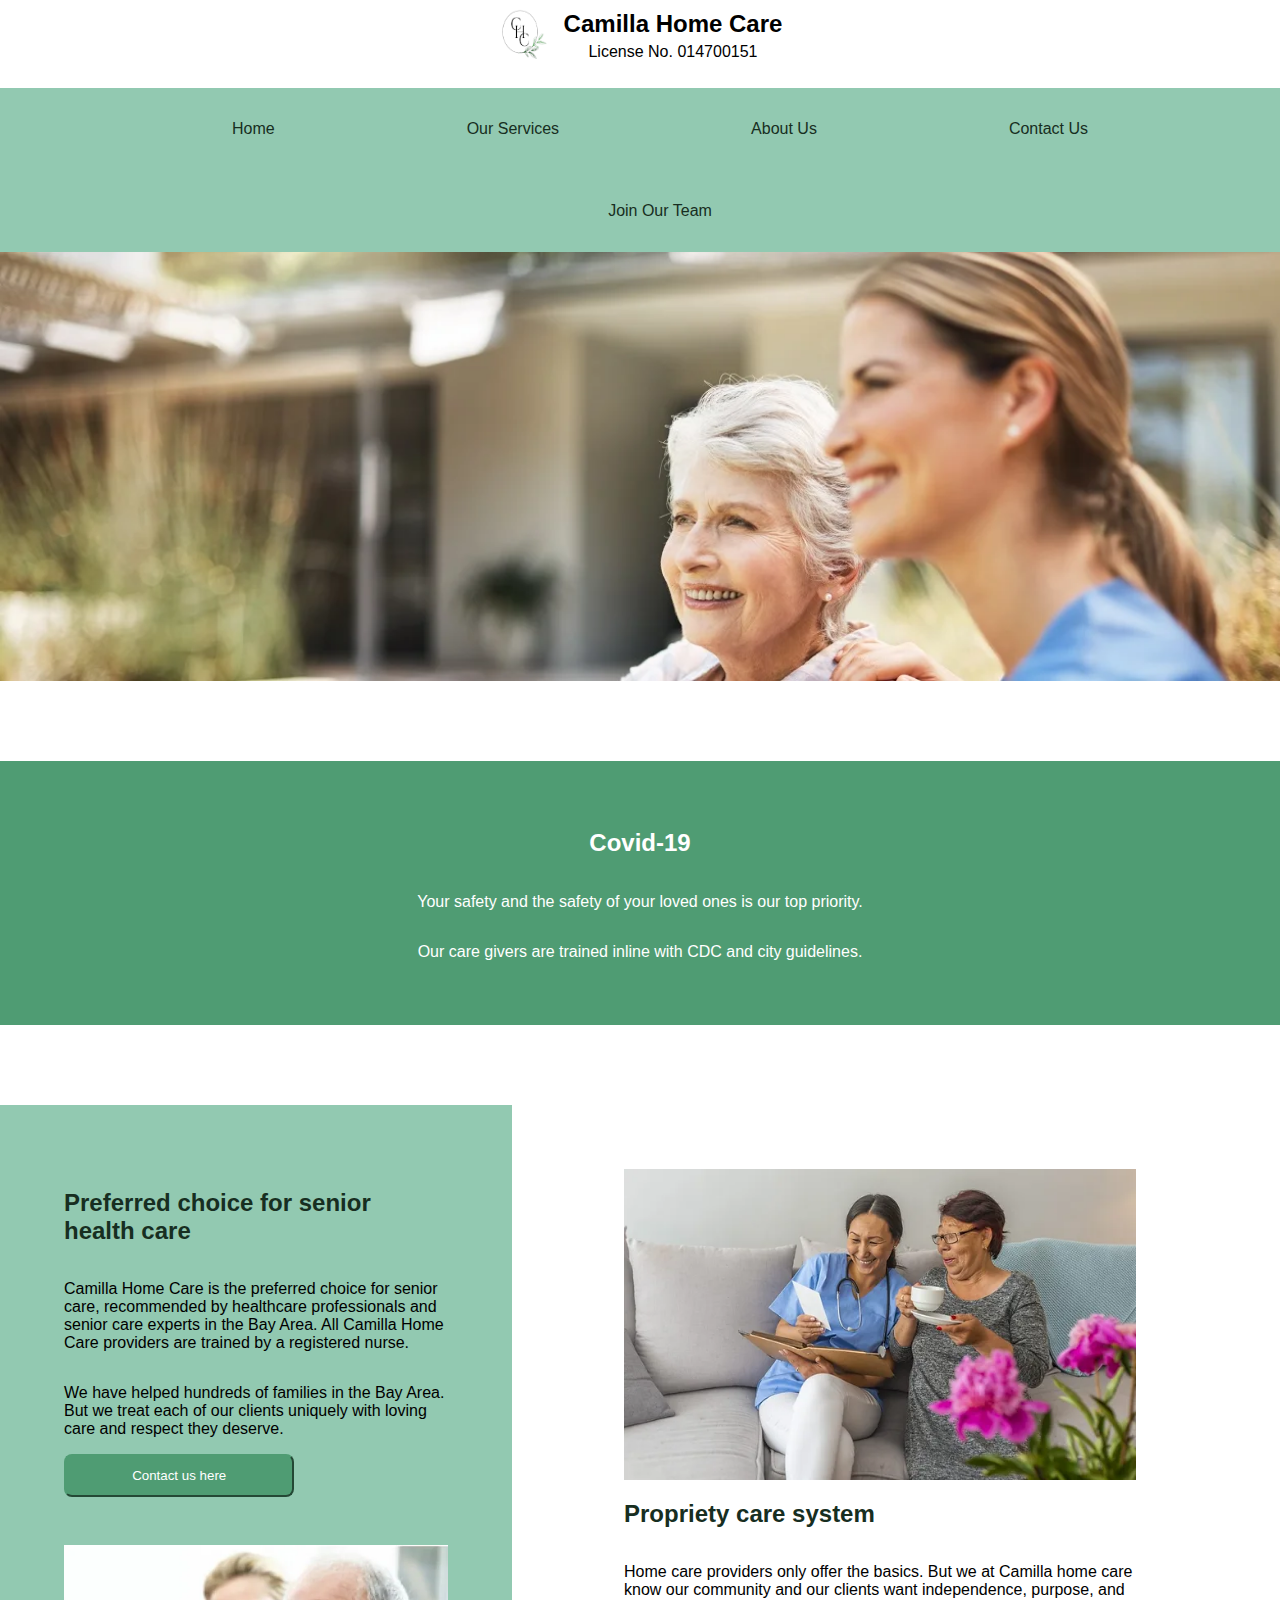
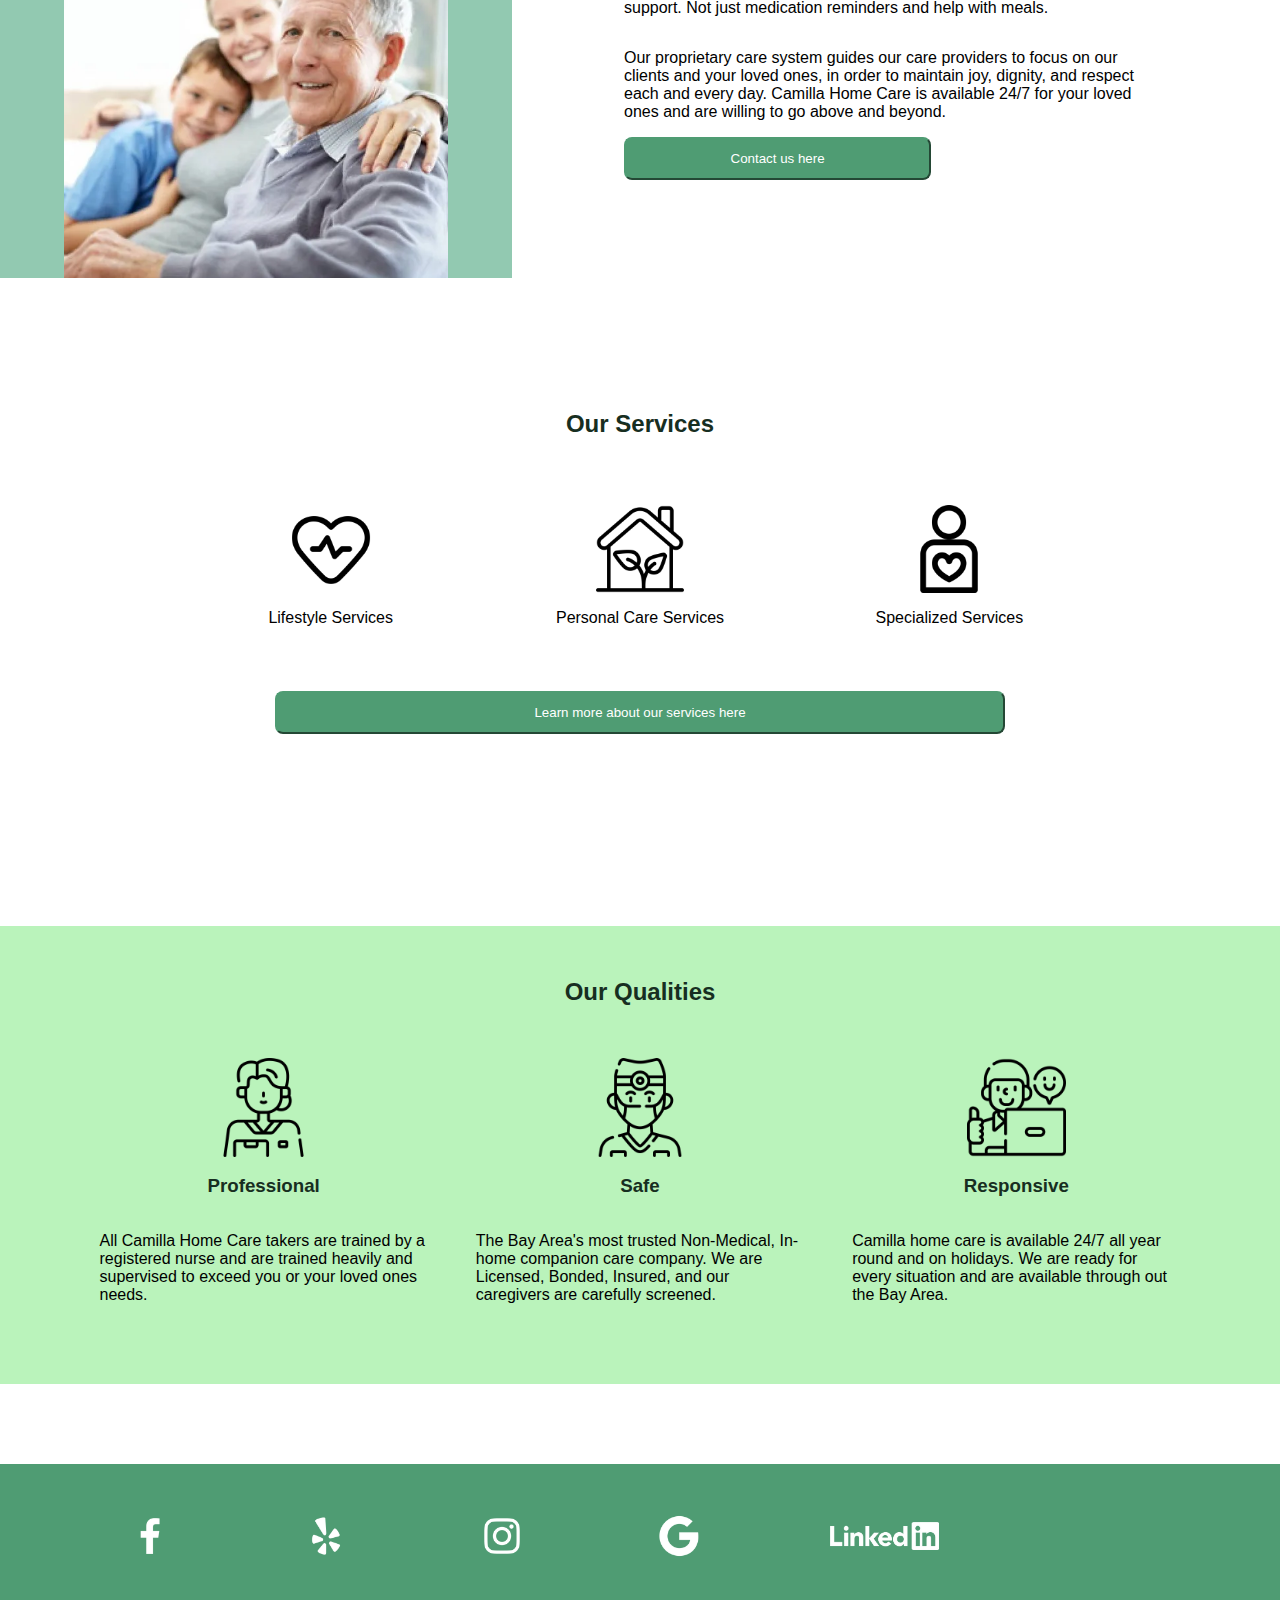
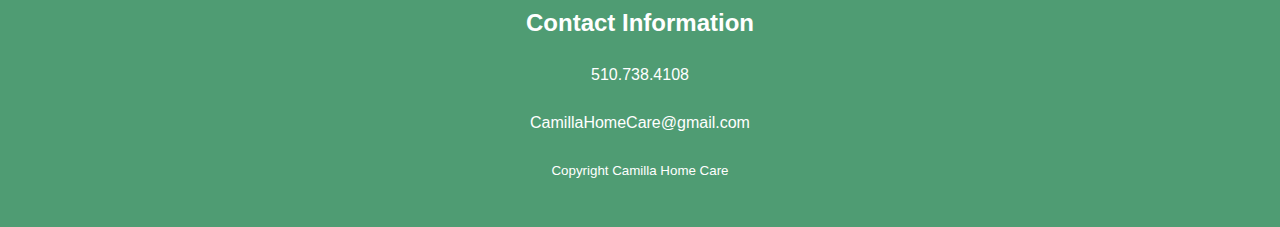
<file: index.html>
<!-- Camilla Home Care Home Page-->

<!DOCTYPE HTML>

<html lang="en">

    <head>
        <meta charset="utf-8">
        <meta name="viewport" content="width=device-width, initial-scale=1">

        <title> Home | Camilla Home Care </title>
        <meta name="description" content="Camilla Home Care offers senior support services such as assistance with light exercise, transportation to activities, companionship, and grocery shopping.">
        <meta name="author" content="Camilla Home Care">

        <!-- Open Graph Protocol -->
        <meta property="og:title" content="Camilla Home Care Homepage">
        <meta property="og:type" content="website">
        <meta property="og:url" content="https://www.camillahomecare.com/">
        <meta property="og:description" content="Camilla Home Care offers senior support services such as assistance with light exercise, transportation to activities, companionship, and grocery shopping.">
        <meta property="og:image" content="assets/transparent-logo.png">

        <!-- For icons-->
        <link rel="icon" href="assets/transparent-logo.png">

        <!-- Include your CSS files here-->
        <link rel="stylesheet" href="css/styles.css">
    </head>
    
    <body>
        <header>
            <!-- Add your website name or logo here-->
            <div class="nameandlogo">
                <div class="logo">
                    <img src="assets/transparent-logo.png" alt="Camilla Home Care logo" width="50px" height="50px">
                </div>
                <div class="name">
                    <h2> Camilla Home Care</h2>
                    <p> License No. 014700151</p>
                </div>
            </div>
            <nav> 
                <!-- Add your website navigation here-->
                <ul class="navContainer">
                    <li><a href="index.html"> Home</a></li>
                    <li><a href="services.html"> Our Services</a></li>
                    <li><a href="about-us.html"> About Us</a> </li>
                    <li><a href="contact-us.html"> Contact Us</a></li>
                    <li><a href="join-our-team.html"> Join Our Team</a></li>
                </ul>
            </nav>
        </header>
        <main class="homeMain"> 
            <!-- Add your main content here-->
            <img src="assets/home-photo-001.webp" alt="Caretaker with an elderly person">
            <section class="covidSection">
                <h2>Covid-19</h2>
                <p>Your safety and the safety of your loved ones is our top priority. </p>
                <p>Our care givers are trained inline with CDC and city guidelines.</p>
            </section>
            <section class="learnMoreSection">
                <article class="prefChoice">
                    <h2>Preferred choice for senior health care</h2>
                    <p>Camilla Home Care is the preferred choice for senior care, recommended by healthcare professionals and senior care experts in the Bay Area. All Camilla Home Care providers are trained by a registered nurse.</p>
                    <p>We have helped hundreds of families in the Bay Area. But we treat each of our clients uniquely with loving care and respect they deserve.</p>
                    <button type="button" onclick="window.location.href='contact-us.html';">Contact us here</button>
                    <img src="assets/home-photo-003.webp" alt="Happy family">
                </article>
                <article class="propCare">
                    <img src="assets/home-photo-002.webp" alt="Caretaker with an elderly person">                
                    <h2>Propriety care system</h2>
                    <p>Home care providers only offer the basics. But we at Camilla home care know our community and our clients want independence, purpose, and support. Not just medication reminders and help with meals.</p>
                    <p>Our proprietary care system guides our care providers to focus on our clients and your loved ones, in order to maintain joy, dignity, and respect each and every day. Camilla Home Care is available 24/7 for your loved ones and are willing to go above and beyond.</p>
                    <button type="button" onclick="window.location.href='contact-us.html';">Contact us here</button>
                </article>
            </section>
            <article class="homeServices"> 
                <h2>Our Services</h2>
                <ul>
                    <li>
                        <img src="assets/home-icon-001.png" alt="House with leaf icon">
                        <p> Lifestyle Services</p>
                    </li>
                    <li>
                        <img src="assets/home-icon-002.png" alt="Person with heart icon">
                        <p> Personal Care Services</p>
                    </li>
                    <li>
                        <img src="assets/home-icon-003.png" alt="Beating heart icon">
                        <p> Specialized Services</p>
                    </li>
                </ul>
                <button type="button" onclick="window.location.href='services.html';"> Learn more about our services here</button>
            </article>
            <article class="homeQualities">
                <h2> Our Qualities</h2>
                <ul>
                    <li> 
                        <img src="assets/home-icon-004.png" alt="Female nurse icon">
                        <h3> Professional</h3>
                        <p> All Camilla Home Care takers are trained by a registered nurse and are trained heavily and supervised to exceed you or your loved ones needs.</p>
                    </li>
                    <li>
                        <img src="assets/home-icon-005.png" alt="Male nurse icon">
                        <h3> Safe</h3>
                        <p> The Bay Area's most trusted Non-Medical, In-home companion care company. We are Licensed, Bonded, Insured, and our caregivers are carefully screened.</p>
                    </li>
                    <li>
                        <img src="assets/home-icon-006.png" alt="Tech person icon">
                        <h3>Responsive</h3>
                        <p>Camilla home care is available 24/7 all year round and on holidays. We are ready for every situation and are available through out the Bay Area.</p>
                    </li>
                </ul>
            </article>
        </main>
        <footer>
            <!-- Add copyright information and other footer content here-->
            <div>
                <ul>
                    <li> <a href="https://www.facebook.com/Camillahomecare"> <img src="assets/footer-fb.webp" alt="Facebook logo"></a></li>
                    <li> <a href="https://www.instagram.com/camillahomecare/"> <img src="assets/footer-yelp.webp" alt="Yelp logo"></a></li>
                    <li> <a href="https://www.yelp.com/biz/camilla-homecare-hayward"> <img src="assets/footer-ig.webp" alt="Instagram logo"></a></li>
                    <li> <a href="https://www.google.com/maps/place/Camilla+Home+Care+LLC./@37.6131644,-101.234325,5z/data=!4m2!3m1!1s0x0:0x16ae69b1e349df7b?sa=X&ved=2ahUKEwj6x9HqiofxAhUXip4KHRpxDNQQ_BIwHHoECFMQBQ"> <img src="assets/footer-gMaps.webp" alt="Google Maps logo"></a></li>
                    <li> <a href="https://www.linkedin.com/company/camillahomecare"> <img src="assets/footer-linkedin.webp" alt="Linkedin logo"></a></li>
                </ul>
            </div>
            <div>
                <h2> Contact Information</h2>
                <p> 510.738.4108</p>
                <p> CamillaHomeCare@gmail.com</p>
                <br>
                <small> Copyright Camilla Home Care</small>
            </div>
        </footer>

        <!-- Include your JavaScript files here-->
        <script src="js/script.js"></script>
    </body>

</html>
</file>
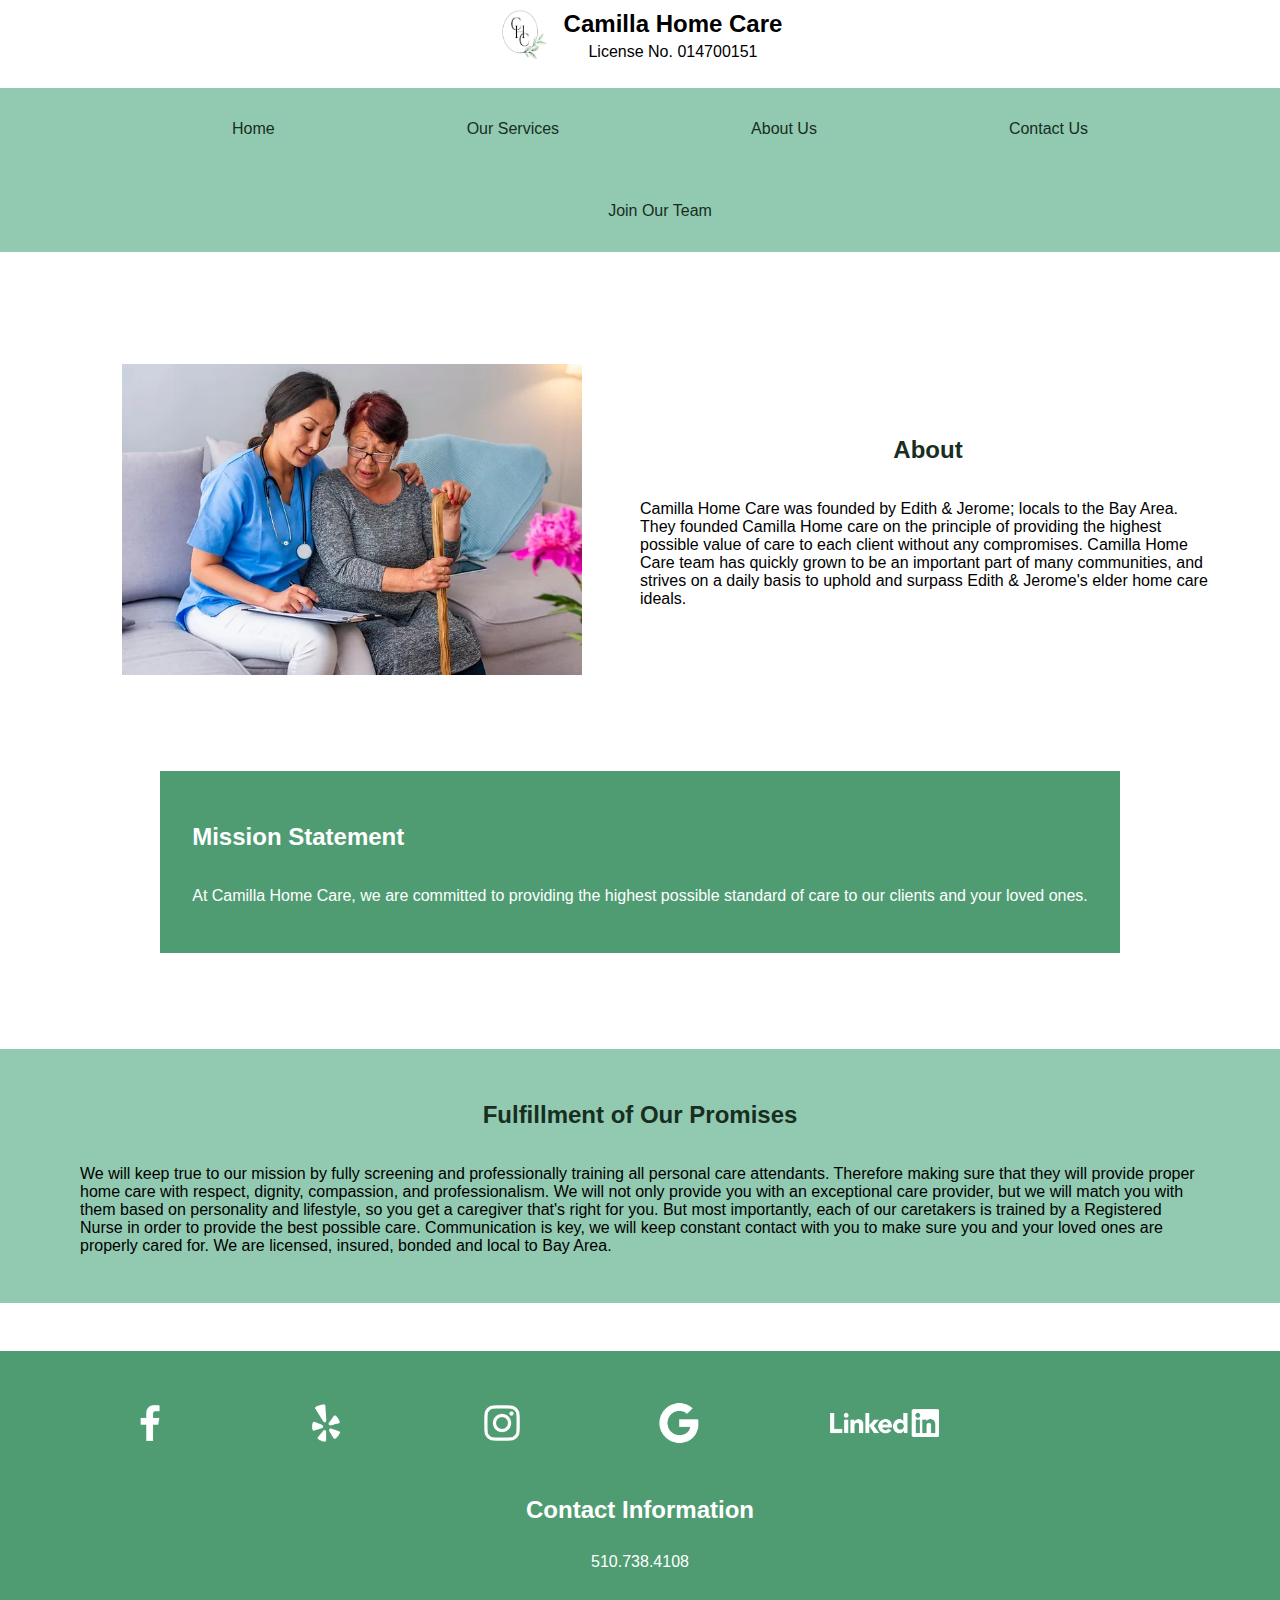
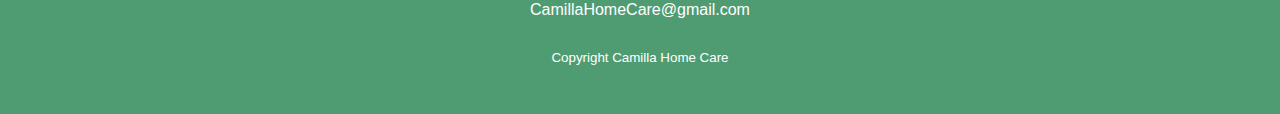
<file: about-us.html>
<!-- Camilla Home Care About Us Page-->

<!DOCTYPE HTML>

<html lang="en">

    <head>
        <meta charset="utf-8">
        <meta name="viewport" content="width=device-width, initial-scale=1">

        <title> About Us | Camilla Home Care </title>
        <meta name="description" content="Camilla Home Care offers senior support services such as assistance with light exercise, transportation to activities, companionship, and grocery shopping.">
        <meta name="author" content="Camilla Home Care">

        <!-- Open Graph Protocol -->
        <meta property="og:title" content="Camilla Home Care About Us">
        <meta property="og:type" content="website">
        <meta property="og:url" content="https://www.camillahomecare.com/about-us">
        <meta property="og:description" content="Camilla Home Care offers senior support services such as assistance with light exercise, transportation to activities, companionship, and grocery shopping.">
        <meta property="og:image" content="assets/transparent-logo.png">

        <!-- For icons-->
        <link rel="icon" href="assets/transparent-logo.png">

        <!-- Include your CSS files here-->
        <link rel="stylesheet" href="css/styles.css">
    </head>
    
    <body>
        <header>
            <!-- Add your website name or logo here-->
            <div class="nameandlogo">
                <div class="logo">
                    <img src="assets/transparent-logo.png" alt="Camilla Home Care logo" width="50px" height="50px">
                </div>
                <div class="name">
                    <h2> Camilla Home Care</h2>
                    <p> License No. 014700151</p>
                </div>
            </div>
            <nav> 
                <!-- Add your website navigation here-->
                <ul class="navContainer">
                    <li><a href="index.html"> Home</a></li>
                    <li><a href="services.html"> Our Services</a></li>
                    <li><a href="about-us.html"> About Us</a> </li>
                    <li><a href="contact-us.html"> Contact Us</a></li>
                    <li><a href="join-our-team.html"> Join Our Team</a></li>
                </ul>
            </nav>
        </header>
        <main class="aboutUsMain"> 
            <!-- Add your main content here-->
            <section class="aboutSection">
                <div>
                    <img src="assets/about-photo-001.webp" alt="Caretaker with elderly">
                </div>
                <div>
                    <h2>About</h2>
                    <p>Camilla Home Care was founded by Edith & Jerome; locals to the Bay Area. They founded Camilla Home care on the principle of providing the highest possible value of care to each client without any compromises. Camilla Home Care team has quickly grown to be an important part of many communities, and strives on a daily basis to uphold and surpass Edith & Jerome's elder home care ideals. </p>
                </div>
            </section>
            <section class="missionStatement">
                <h2>Mission Statement</h2>
                <p>At Camilla Home Care, we are committed to providing the highest possible standard of care to our clients and your loved ones.</p>
            </section>
            <section class="foopSection">
                <h2>Fulfillment of Our Promises</h2>
                <p>We will keep true to our mission by fully screening and professionally training all personal care attendants. Therefore making sure that they will provide proper home care with respect, dignity, compassion, and professionalism. We will not only provide you with an exceptional care provider, but we will match you with them based on personality and lifestyle, so you get a caregiver that's right for you. But most importantly, each of our caretakers is trained by a Registered Nurse in order to provide the best possible care. Communication is key, we will keep constant contact with you to make sure you and your loved ones are properly cared for. We are licensed, insured, bonded and local to Bay Area.</p>
            </section>
        </main>
        <footer>
            <!-- Add copyright information and other footer content here-->
            <div>
                <ul>
                    <li> <a href="https://www.facebook.com/Camillahomecare"> <img src="assets/footer-fb.webp" alt="Facebook logo"></a></li>
                    <li> <a href="https://www.instagram.com/camillahomecare/"> <img src="assets/footer-yelp.webp" alt="Yelp logo"></a></li>
                    <li> <a href="https://www.yelp.com/biz/camilla-homecare-hayward"> <img src="assets/footer-ig.webp" alt="Instagram logo"></a></li>
                    <li> <a href="https://www.google.com/maps/place/Camilla+Home+Care+LLC./@37.6131644,-101.234325,5z/data=!4m2!3m1!1s0x0:0x16ae69b1e349df7b?sa=X&ved=2ahUKEwj6x9HqiofxAhUXip4KHRpxDNQQ_BIwHHoECFMQBQ"> <img src="assets/footer-gMaps.webp" alt="Google Maps logo"></a></li>
                    <li> <a href="https://www.linkedin.com/company/camillahomecare"> <img src="assets/footer-linkedin.webp" alt="Linkedin logo"></a></li>
                </ul>
            </div>
            <div>
                <h2> Contact Information</h2>
                <p> 510.738.4108</p>
                <p> CamillaHomeCare@gmail.com</p>
                <br>
                <small> Copyright Camilla Home Care</small>
            </div>
        </footer>

        <!-- Include your JavaScript files here-->
        <script src="js/script.js"></script>
    </body>

</html>
</file>
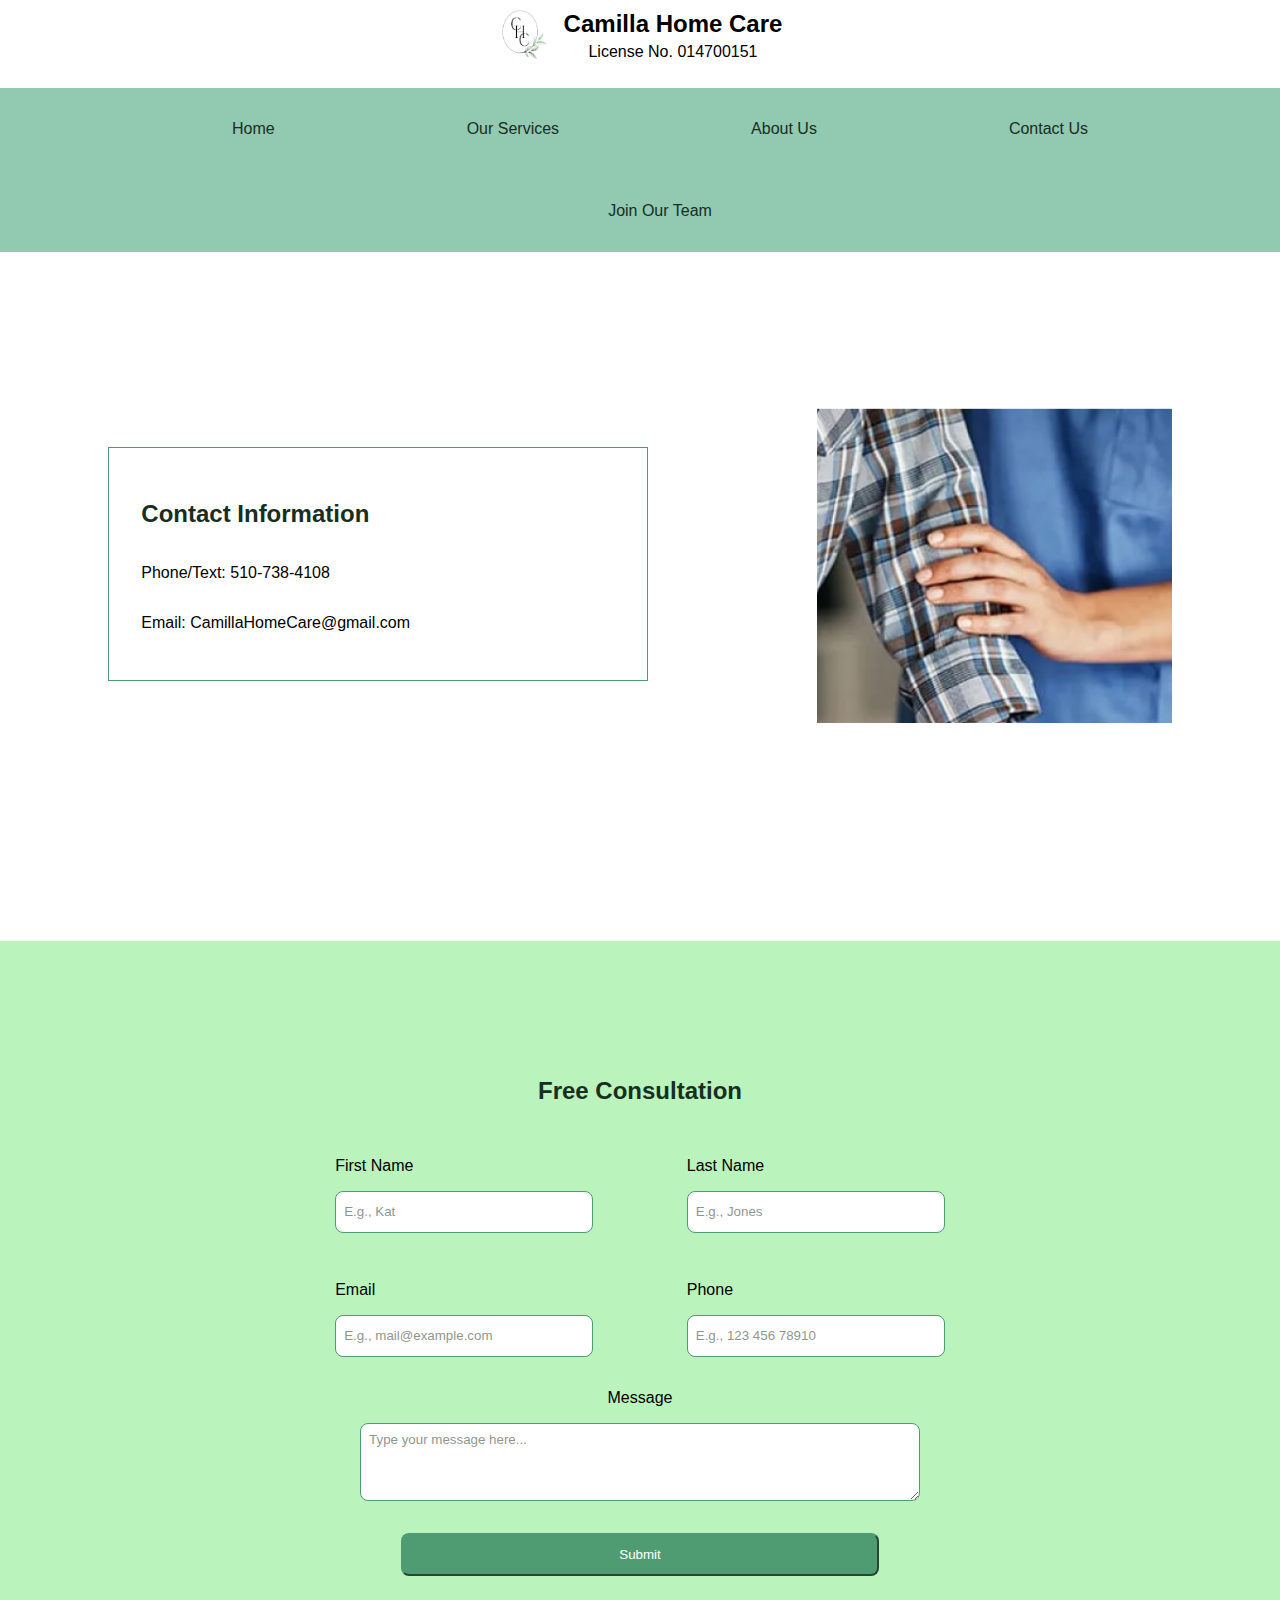
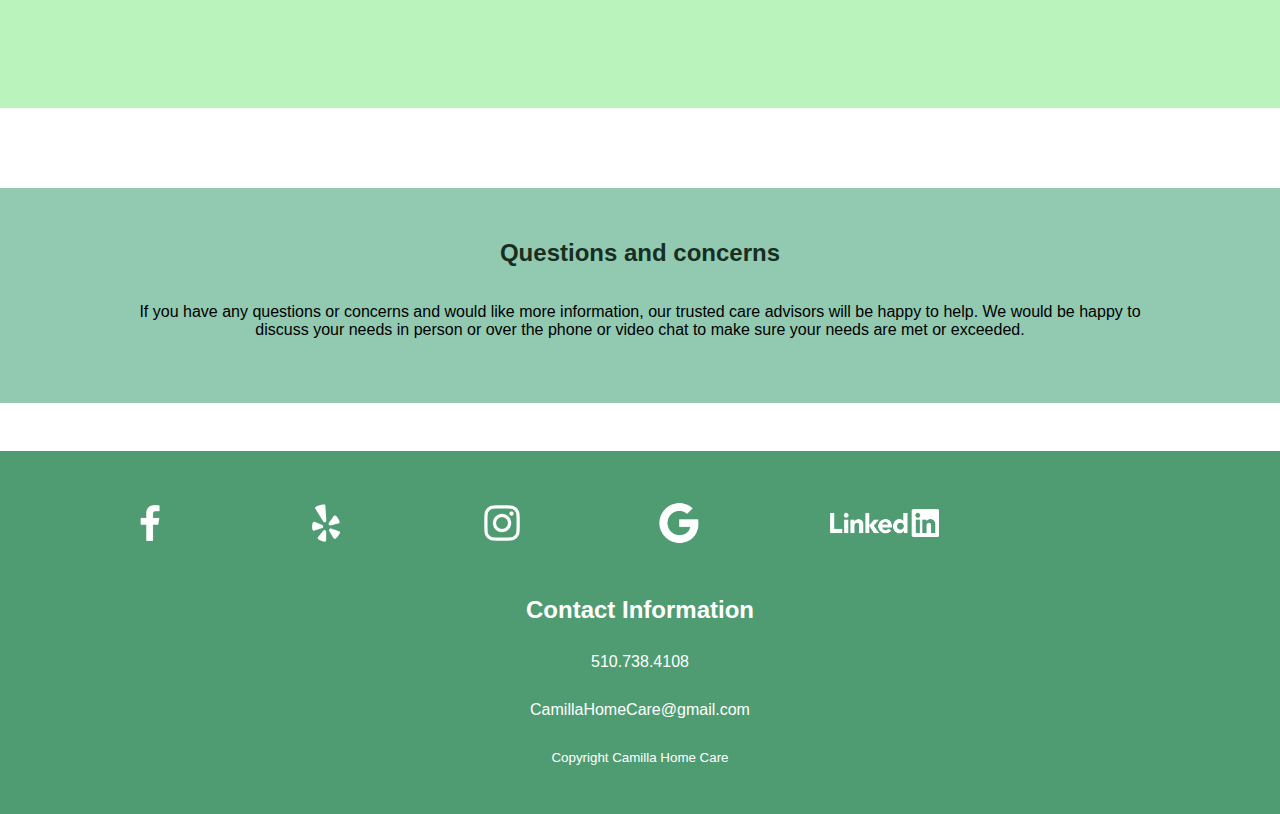
<file: contact-us.html>
<!-- Camilla Home Care Contact Us Page-->

<!DOCTYPE HTML>

<html lang="en">

    <head>
        <meta charset="utf-8">
        <meta name="viewport" content="width=device-width, initial-scale=1">

        <title> Contact Us | Camilla Home Care </title>
        <meta name="description" content="Camilla Home Care offers senior support services such as assistance with light exercise, transportation to activities, companionship, and grocery shopping.">
        <meta name="author" content="Camilla Home Care">

        <!-- Open Graph Protocol -->
        <meta property="og:title" content="Camilla Home Care Contact Us">
        <meta property="og:type" content="website">
        <meta property="og:url" content="https://www.camillahomecare.com/contact-us">
        <meta property="og:description" content="Camilla Home Care offers senior support services such as assistance with light exercise, transportation to activities, companionship, and grocery shopping.">
        <meta property="og:image" content="assets/transparent-logo.png">

        <!-- For icons-->
        <link rel="icon" href="assets/transparent-logo.png">

        <!-- Include your CSS files here-->
        <link rel="stylesheet" href="css/styles.css">
    </head>
    
    <body>
        <header>
            <!-- Add your website name or logo here-->
            <div class="nameandlogo">
                <div class="logo">
                    <img src="assets/transparent-logo.png" alt="Camilla Home Care logo" width="50px" height="50px">
                </div>
                <div class="name">
                    <h2> Camilla Home Care</h2>
                    <p> License No. 014700151</p>
                </div>
            </div>
            <nav> 
                <!-- Add your website navigation here-->
                <ul class="navContainer">
                    <li><a href="index.html"> Home</a></li>
                    <li><a href="services.html"> Our Services</a></li>
                    <li><a href="about-us.html"> About Us</a> </li>
                    <li><a href="contact-us.html"> Contact Us</a></li>
                    <li><a href="join-our-team.html"> Join Our Team</a></li>
                </ul>
            </nav>
        </header>
        <main class="contactUsMain"> 
            <!-- Add your main content here-->
            <section class="cuContactInfo">
                <div class="contactContent">
                    <h2>Contact Information</h2>
                    <p>Phone/Text: 510-738-4108</p>
                    <p>Email: CamillaHomeCare@gmail.com</p>
                </div>
                <img src="assets/contact-photo-002.png" alt="A person holding on to another person's arm">
            </section>
            <section class="cuForm">
                <h2> Free Consultation</h2>
                <!-- Insert form here: First Name, Last Name, Email*, Phone, Message-->
                <form method="post" class="cuActualForm">
                    <div class="cuFormFirstRow">
                        <div>
                            <label for="first_name">First Name</label>
                            <input placeholder="E.g., Kat" type="text" id="first_name" name="first_name">
                        </div>
                        <div>
                            <label for="last_name">Last Name</label>
                            <input placeholder="E.g., Jones" type="text" id="last_name" name="last_name">
                        </div>
                    </div>
                    <div class="cuFormSecondRow">
                        <div>
                            <label for="email_address">Email</label>
                            <input placeholder="E.g., mail@example.com" type="email" id="email_address" name="email_address" required>
                        </div>
                        <div>
                            <label for="phone_number">Phone</label>
                            <input placeholder="E.g., 123 456 78910" type="tel" id="phone_number" name="phone_number">
                        </div>
                    </div>
                    <div class="cuFormThirdRow">
                        <label for="form_message">Message</label>
                        <textarea placeholder="Type your message here..." name="form_message" rows="4" cols="50"></textarea>
                    </div>
                    <div class="cuFormButton">
                        <button type="submit"> Submit</button>
                    </div>
                </form>
            </section>
            <section class="questionsAndConcerns">
                <h2>Questions and concerns</h2>
                <p>
                    If you have any questions or concerns and would like more information, our trusted care advisors will be happy to help. We would be happy to discuss your needs in person or over the phone or video chat to make sure your needs are met or exceeded.</p>
            </section>
        </main>
        <footer>
            <!-- Add copyright information and other footer content here-->
            <div>
                <ul>
                    <li> <a href="https://www.facebook.com/Camillahomecare"> <img src="assets/footer-fb.webp" alt="Facebook logo"></a></li>
                    <li> <a href="https://www.instagram.com/camillahomecare/"> <img src="assets/footer-yelp.webp" alt="Yelp logo"></a></li>
                    <li> <a href="https://www.yelp.com/biz/camilla-homecare-hayward"> <img src="assets/footer-ig.webp" alt="Instagram logo"></a></li>
                    <li> <a href="https://www.google.com/maps/place/Camilla+Home+Care+LLC./@37.6131644,-101.234325,5z/data=!4m2!3m1!1s0x0:0x16ae69b1e349df7b?sa=X&ved=2ahUKEwj6x9HqiofxAhUXip4KHRpxDNQQ_BIwHHoECFMQBQ"> <img src="assets/footer-gMaps.webp" alt="Google Maps logo"></a></li>
                    <li> <a href="https://www.linkedin.com/company/camillahomecare"> <img src="assets/footer-linkedin.webp" alt="Linkedin logo"></a></li>
                </ul>
            </div>
            <div>
                <h2> Contact Information</h2>
                <p> 510.738.4108</p>
                <p> CamillaHomeCare@gmail.com</p>
                <br>
                <small> Copyright Camilla Home Care</small>
            </div>
        </footer>

        <!-- Include your JavaScript files here-->
        <script src="js/script.js"></script>
    </body>

</html>
</file>
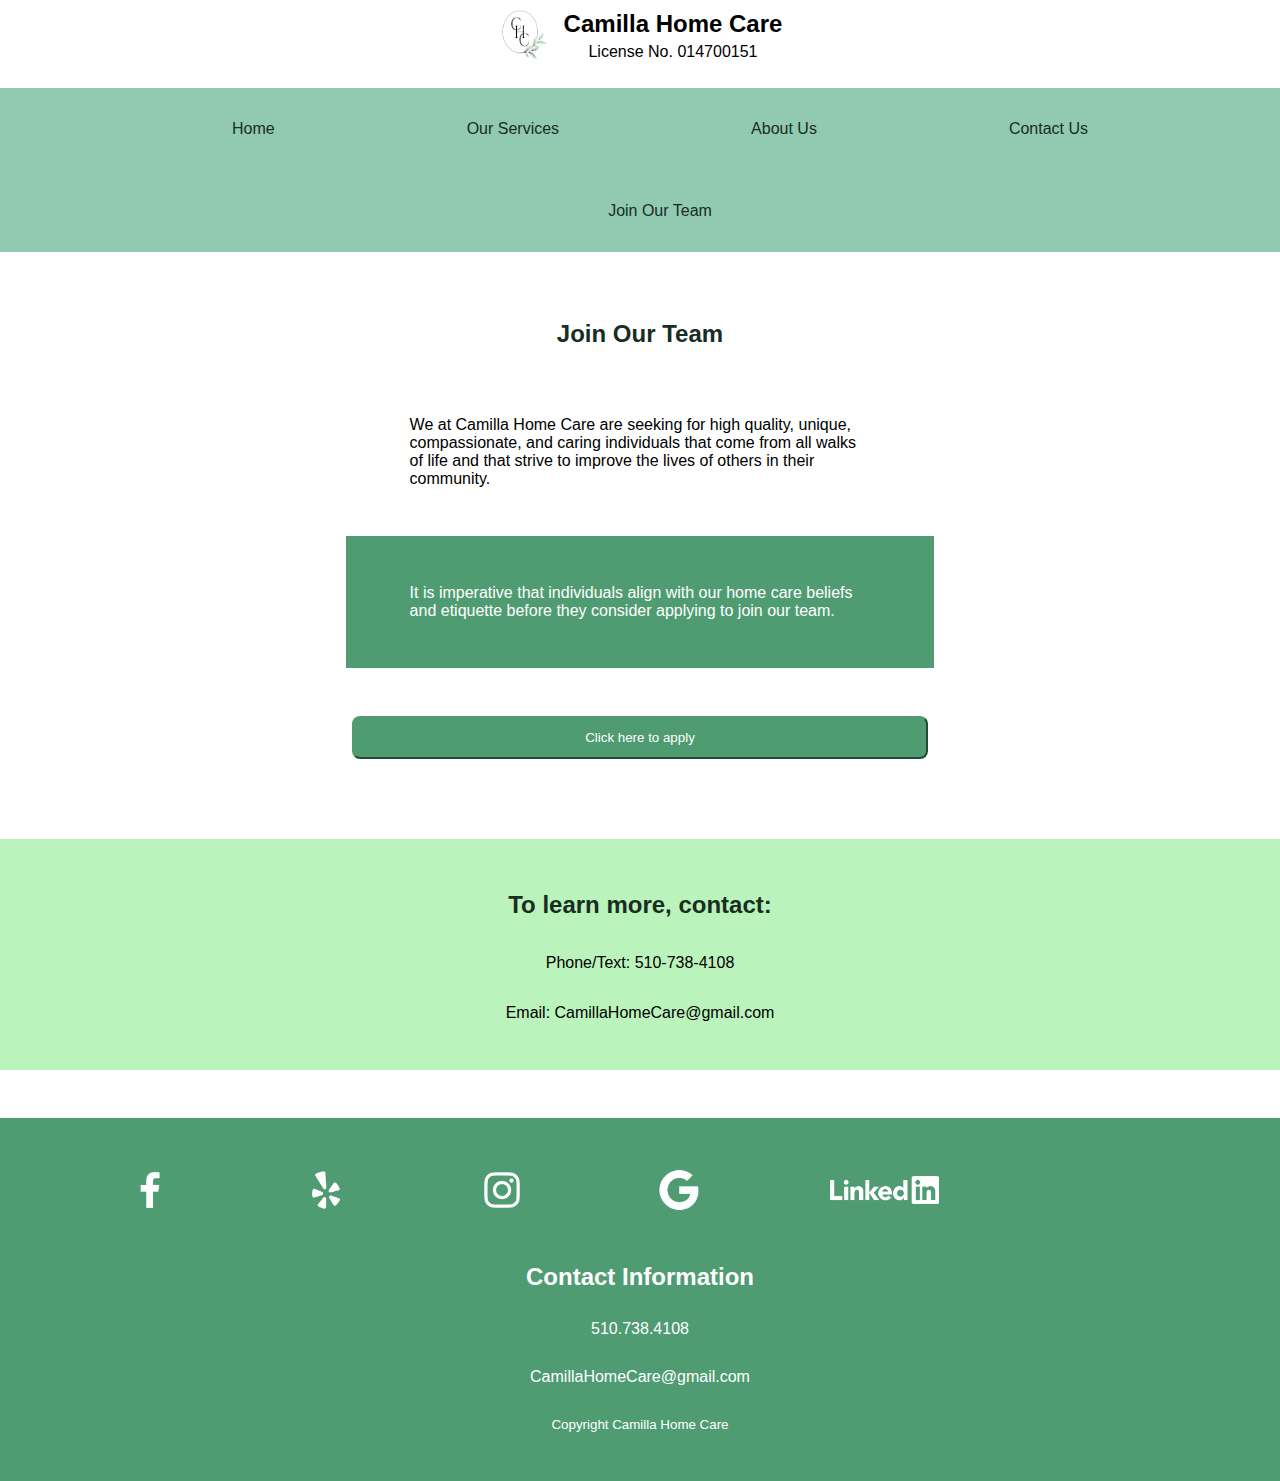
<file: join-our-team.html>
<!-- Camilla Home Care Join Our Team Page-->

<!DOCTYPE HTML>

<html lang="en">

    <head>
        <meta charset="utf-8">
        <meta name="viewport" content="width=device-width, initial-scale=1">

        <title> Join Our Team | Camilla Home Care </title>
        <meta name="description" content="Camilla Home Care offers senior support services such as assistance with light exercise, transportation to activities, companionship, and grocery shopping.">
        <meta name="author" content="Camilla Home Care">

        <!-- Open Graph Protocol -->
        <meta property="og:title" content="Camilla Home Care Join Our Team">
        <meta property="og:type" content="website">
        <meta property="og:url" content="https://www.camillahomecare.com/jobs">
        <meta property="og:description" content="Camilla Home Care offers senior support services such as assistance with light exercise, transportation to activities, companionship, and grocery shopping.">
        <meta property="og:image" content="assets/transparent-logo.png">

        <!-- For icons-->
        <link rel="icon" href="assets/transparent-logo.png">

        <!-- Include your CSS files here-->
        <link rel="stylesheet" href="css/styles.css">
    </head>
    
    <body>
        <header>
            <!-- Add your website name or logo here-->
            <div class="nameandlogo">
                <div class="logo">
                    <img src="assets/transparent-logo.png" alt="Camilla Home Care logo" width="50px" height="50px">
                </div>
                <div class="name">
                    <h2> Camilla Home Care</h2>
                    <p> License No. 014700151</p>
                </div>
            </div>
            <nav> 
                <!-- Add your website navigation here-->
                <ul class="navContainer">
                    <li><a href="index.html"> Home</a></li>
                    <li><a href="services.html"> Our Services</a></li>
                    <li><a href="about-us.html"> About Us</a> </li>
                    <li><a href="contact-us.html"> Contact Us</a></li>
                    <li><a href="join-our-team.html"> Join Our Team</a></li>
                </ul>
            </nav>
        </header>
        <main class="joinOurTeamMain"> 
            <!-- Add your main content here-->
            <section class="jobsSection">
                <h2> Join Our Team </h2>
                <div class="jobsContent">
                    <div>
                        <p>We at Camilla Home Care are seeking for high quality, unique, compassionate, and caring individuals that come from all walks of life and that strive to improve the lives of others in their community.</p>
                    </div>
                    <div class="jobsGreen">
                        <p>It is imperative that individuals align with our home care beliefs and etiquette before they consider applying to join our team.</p>
                    </div>
                </div>
                <button>Click here to apply</button>
            </section>
            <section class="jobsContactSection">
                <h2>To learn more, contact:</h2>
                <p>Phone/Text: 510-738-4108</p>
                <p>Email: CamillaHomeCare@gmail.com</p>
            </section>
        </main>
        <footer>
            <!-- Add copyright information and other footer content here-->
            <div>
                <ul>
                    <li> <a href="https://www.facebook.com/Camillahomecare"> <img src="assets/footer-fb.webp" alt="Facebook logo"></a></li>
                    <li> <a href="https://www.instagram.com/camillahomecare/"> <img src="assets/footer-yelp.webp" alt="Yelp logo"></a></li>
                    <li> <a href="https://www.yelp.com/biz/camilla-homecare-hayward"> <img src="assets/footer-ig.webp" alt="Instagram logo"></a></li>
                    <li> <a href="https://www.google.com/maps/place/Camilla+Home+Care+LLC./@37.6131644,-101.234325,5z/data=!4m2!3m1!1s0x0:0x16ae69b1e349df7b?sa=X&ved=2ahUKEwj6x9HqiofxAhUXip4KHRpxDNQQ_BIwHHoECFMQBQ"> <img src="assets/footer-gMaps.webp" alt="Google Maps logo"></a></li>
                    <li> <a href="https://www.linkedin.com/company/camillahomecare"> <img src="assets/footer-linkedin.webp" alt="Linkedin logo"></a></li>
                </ul>
            </div>
            <div>
                <h2> Contact Information</h2>
                <p> 510.738.4108</p>
                <p> CamillaHomeCare@gmail.com</p>
                <br>
                <small> Copyright Camilla Home Care</small>
            </div>
        </footer>

        <!-- Include your JavaScript files here-->
        <script src="js/script.js"></script>
    </body>

</html>
</file>
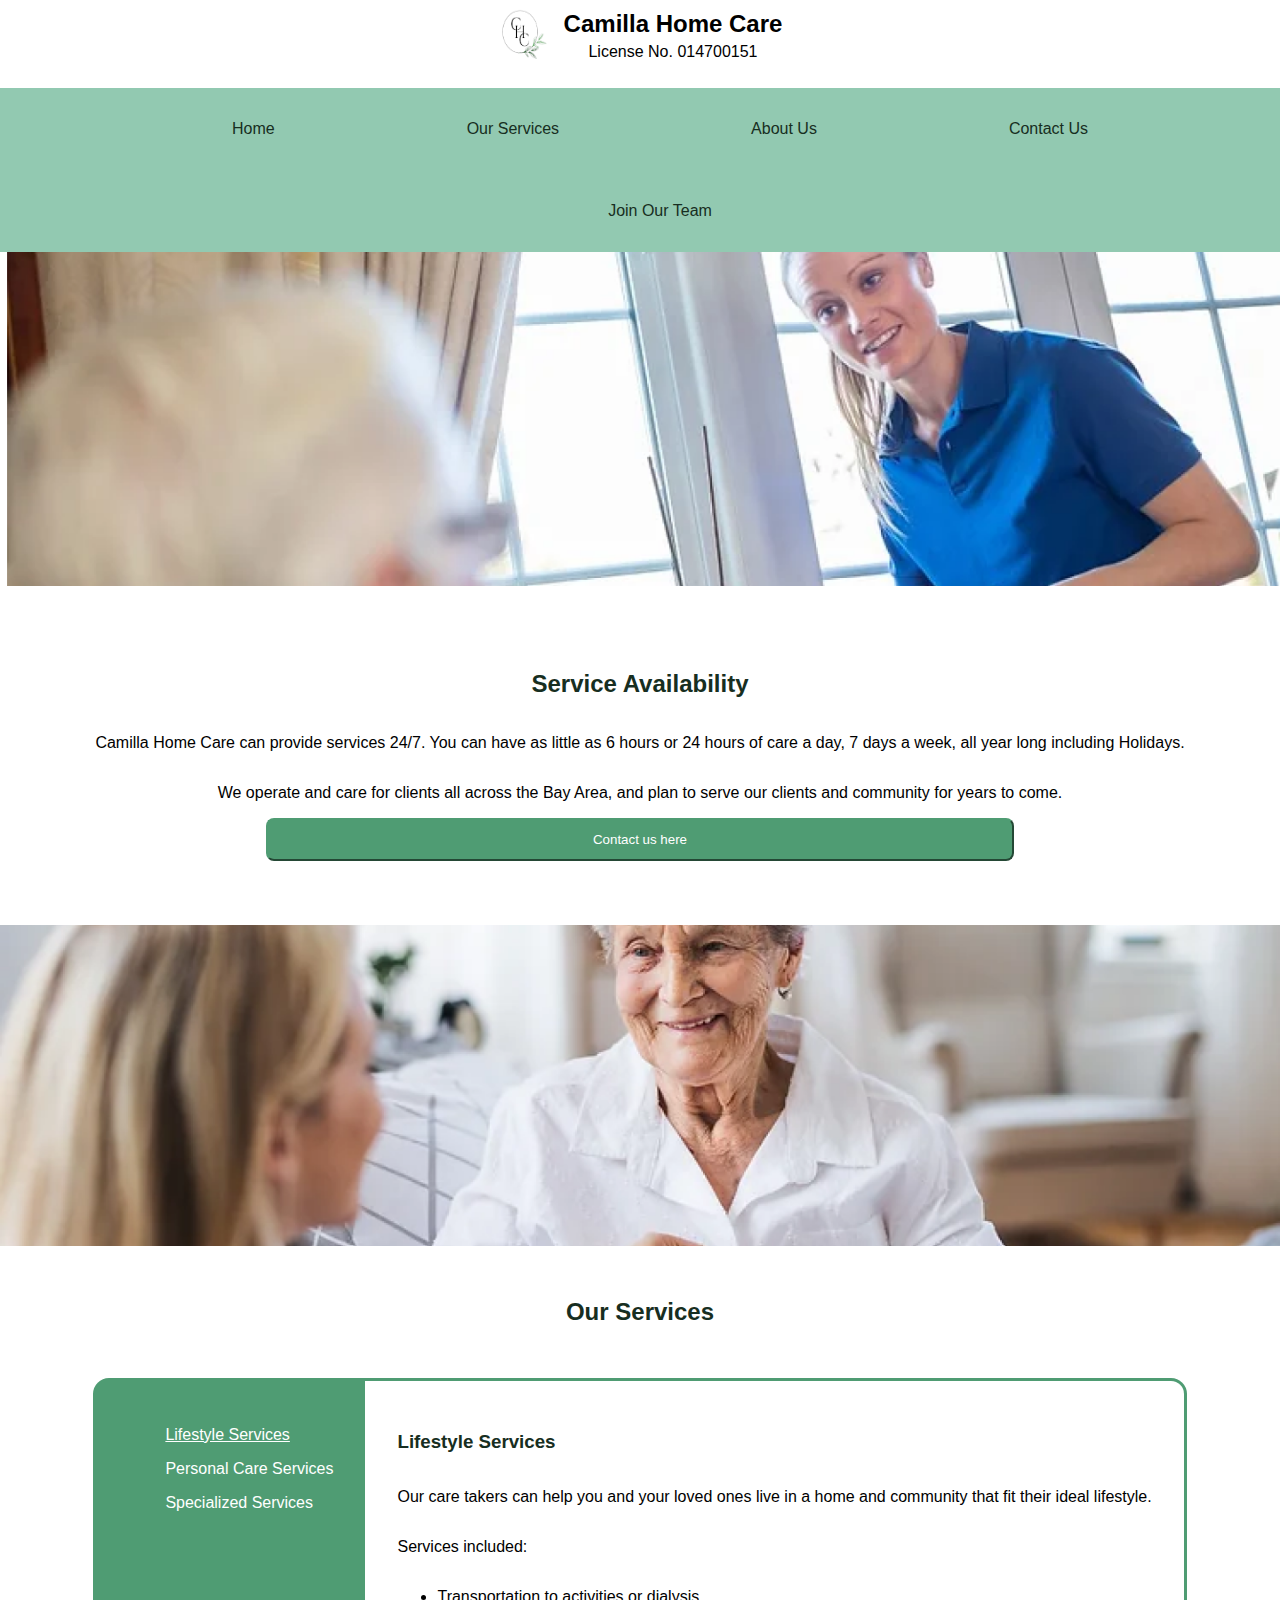
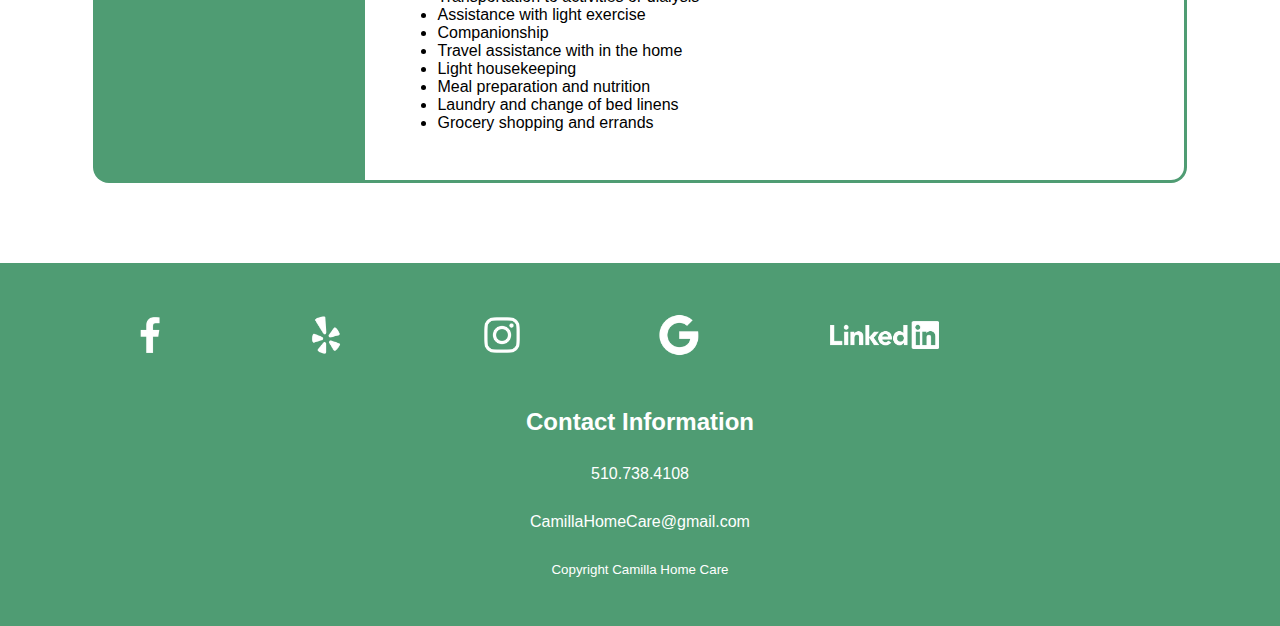
<file: services.html>
<!-- Camilla Home Care Services Page-->

<!DOCTYPE HTML>

<html lang="en">

    <head>
        <meta charset="utf-8">
        <meta name="viewport" content="width=device-width, initial-scale=1">

        <title> Our Services | Camilla Home Care </title>
        <meta name="description" content="Camilla Home Care offers senior support services such as assistance with light exercise, transportation to activities, companionship, and grocery shopping.">
        <meta name="author" content="Camilla Home Care">

        <!-- Open Graph Protocol -->
        <meta property="og:title" content="Camilla Home Care Services">
        <meta property="og:type" content="website">
        <meta property="og:url" content="https://www.camillahomecare.com/our-services">
        <meta property="og:description" content="Camilla Home Care offers senior support services such as assistance with light exercise, transportation to activities, companionship, and grocery shopping.">
        <meta property="og:image" content="assets/transparent-logo.png">

        <!-- For icons-->
        <link rel="icon" href="assets/transparent-logo.png">

        <!-- Include your CSS files here-->
        <link rel="stylesheet" href="css/styles.css">
    </head>
    
    <body>
        <header>
            <!-- Add your website name or logo here-->
            <div class="nameandlogo">
                <div class="logo">
                    <img src="assets/transparent-logo.png" alt="Camilla Home Care logo" width="50px" height="50px">
                </div>
                <div class="name">
                    <h2> Camilla Home Care</h2>
                    <p> License No. 014700151</p>
                </div>
            </div>
            <nav> 
                <!-- Add your website navigation here-->
                <ul class="navContainer">
                    <li><a href="index.html"> Home</a></li>
                    <li><a href="services.html"> Our Services</a></li>
                    <li><a href="about-us.html"> About Us</a> </li>
                    <li><a href="contact-us.html"> Contact Us</a></li>
                    <li><a href="join-our-team.html"> Join Our Team</a></li>
                </ul>
            </nav>
        </header>
        <main class="servicesMain"> 
            <!-- Add your main content here-->
            <img src="assets/services-photo-002.png" alt="Caretaker">
            <section class="serviceAvailability">
                <h2>Service Availability</h2>
                <p> Camilla Home Care can provide services 24/7. You can have as little as 6 hours or 24 hours of care a day, 7 days a week, all year long including Holidays.</p>
                <p> We operate and care for clients all across the Bay Area, and plan to serve our clients  and community for years to come.</p>
                <button type="button" onclick="window.location.href='contact-us.html';"> Contact us here</button>
            </section>
            <img src="assets/services-photo-004.png" alt="Elderly with caretaker">
            <section class="servicesMainInfo">
                <h2>Our Services</h2>
                <div class="servicesMainContent">
                    <div class="servicesNav">
                        <ul>
                            <li id="lsLink">Lifestyle Services</li>
                            <li id="pcsLink">Personal Care Services</li>
                            <li id="ssLink">Specialized Services</li>
                        </ul>
                    </div>
                    <article id="lServicesContent">
                        <h3>Lifestyle Services</h3>
                        <p>Our care takers can help you and your loved ones live in a home and community that fit their ideal lifestyle. </p>
                        <p>Services included:</p>
                        <ul>
                            <li>Transportation to activities or dialysis</li>
                            <li>Assistance with light exercise </li>
                            <li>Companionship</li>
                            <li>Travel assistance with in the home</li>
                            <li>Light housekeeping</li>
                            <li>Meal preparation and nutrition</li>
                            <li>Laundry and change of bed linens</li>
                            <li>Grocery shopping and errands</li>
                        </ul>
                    </article>
                    <article id="pcServicesContent">
                        <h3> Personal Care Services</h3>
                        <p> Our care takers are trained to make sure you or your loved ones are properly cared for according to their medical and lifestyle needs.</p>
                        <p>Services included:</p>
                        <ul>
                            <li>Assisting with walking and transferring from bed to wheelchair</li>
                            <li>Bathing, dressing and grooming assistance</li>
                            <li>Medication reminders</li>
                            <li>Toileting and incontinence care</li>
                            <li>Status reporting to family</li>
                            <li>Safety and fall prevention</li>
                        </ul>
                    </article>
                    <article id="sServicesContent">
                        <h3>Specialized Services</h3>
                        <h4>Dementia:</h4>
                        <p>Our dementia care has been created to provide better care for clients that need that extra care.</p>
                        <p>Services included:</p>
                        <ul>
                            <li>Reminders of medication, meals, and hydration</li>
                            <li>Updates on mood, physical and mental health, and daily activities</li>
                            <li>Daily cognitive engagement</li>
                            <li>Management of wandering, sundowning, or anxiety</li>
                        </ul>
                    </article>
                </div>
            </section>
        </main>
        <footer>
            <!-- Add copyright information and other footer content here-->
            <div>
                <ul>
                    <li> <a href="https://www.facebook.com/Camillahomecare"> <img src="assets/footer-fb.webp" alt="Facebook logo"></a></li>
                    <li> <a href="https://www.instagram.com/camillahomecare/"> <img src="assets/footer-yelp.webp" alt="Yelp logo"></a></li>
                    <li> <a href="https://www.yelp.com/biz/camilla-homecare-hayward"> <img src="assets/footer-ig.webp" alt="Instagram logo"></a></li>
                    <li> <a href="https://www.google.com/maps/place/Camilla+Home+Care+LLC./@37.6131644,-101.234325,5z/data=!4m2!3m1!1s0x0:0x16ae69b1e349df7b?sa=X&ved=2ahUKEwj6x9HqiofxAhUXip4KHRpxDNQQ_BIwHHoECFMQBQ"> <img src="assets/footer-gMaps.webp" alt="Google Maps logo"></a></li>
                    <li> <a href="https://www.linkedin.com/company/camillahomecare"> <img src="assets/footer-linkedin.webp" alt="Linkedin logo"></a></li>
                </ul>
            </div>
            <div>
                <h2> Contact Information</h2>
                <p> 510.738.4108</p>
                <p> CamillaHomeCare@gmail.com</p>
                <br>
                <small> Copyright Camilla Home Care</small>
            </div>
        </footer>

        <!-- Include your JavaScript files here-->
        <script src="js/script.js"></script>
    </body>

</html>
</file>
<file: css/styles.css>
/* to do:
- resize fonts
- improved responsiveness BUT could still be improved ;-;
*/

*{
    font-family: 'Gill Sans', 'Gill Sans MT', Calibri, 'Trebuchet MS', sans-serif;
}

body{
    margin: 0;
    width: 100%;
}

h3{
    color: #172E21;
}
/* header styling */

header{
    display: flex;
    flex-direction: column;
    width: 100%;
}

.nameandlogo{
    display: inline-flex;
    justify-content: center;
    align-items: center;
}

.name{
    margin-left: 1rem;
    text-align: center;
    justify-content: center;
    line-height: 50%;
}

.navContainer{
    background-color: #92C9B1;
    display: flex;
    flex-flow: row wrap;
    justify-content: center;
    margin-bottom: 0;
    margin-left: 0;
    margin-right: 0;
}

.navContainer li{
    list-style-type: none;
}

.navContainer a{
    display: inline-block;
    padding: 2rem;
    margin-right: 4rem;
    margin-left: 4rem;
    text-align: center;
    text-decoration: none;
    color: #172E21;
    width: auto;
    height: auto;
}

.navContainer a:hover{
    background-color: #6b9683;
    color: #fff;
}

main{
    display: flex;
    max-width: 100%;
    flex-direction: column;
    padding: 0;
}

main > img {
    width: 100%;
}

/* index main styling */
.covidSection{
    margin: 5rem 0 5rem 0;
    display: flex;
    flex-direction: column;
    background-color: #4F9C73;
    align-items: center;
    padding: 3rem;
    color: #fff;
}

.learnMoreSection{
    display: flex;
    flex-direction: row;
    flex-flow: row wrap;
    gap: 3rem;
}

.learnMoreSection article{
    padding-top: 4rem;
    padding-left: 4rem;
    padding-right: 4rem;
    display: flex;
    flex-direction: column;
    flex-flow: column wrap;
}

button{
    border-radius: 0.5rem;
    padding: 0.75rem;
    color: #fff;
    background-color: #4F9C73;
    border-color: #4F9C73;
    width: 60%;
}

.prefChoice {
    background-color: #92C9B1;  
    width: 30%; 
}

.propCare{
    width: 40%;
}

.prefChoice img{
    margin-top: 3rem;
    width: 100%;
}

.propCare img{
    width: 100%;
}

article h2{
    color: #172E21;
}

.homeServices{
    margin: 5rem 0 5rem 0;
    display: flex;
    flex-direction: column;
    align-items: center;
    padding: 2rem;
}

.homeServices img{
    width: 30%;
}

.homeServices ul {
    display: flex;
    flex-direction: row;
    list-style-type: none;
    padding: 2rem;
    width: 75%;
    gap: 1rem;
}

.homeServices li{
    display:flex;
    flex-direction: column;
    align-items: center;;
}

.homeQualities{
    margin: 5rem auto 5rem auto;
    display: flex;
    flex-direction: column;
    align-items: center; 
    background-color: #BAF3BB;
    padding: 2rem;
}

.homeQualities img{
    width: 30%;
}

.homeQualities ul {
    display: flex;
    flex-direction: row;
    flex-flow: row wrap;
    list-style-type: none;
    padding: 2rem;
    justify-content: center;
    width: 90%;
    gap: 3rem;
    margin: auto;
}

.homeQualities li{
    display:flex;
    max-width: 30%;
    flex-direction: column;
    flex-flow: column nowrap;
    align-items: center;
}


/* About Us main styling */

.aboutUsMain{
    display: flex;
    flex-direction: column;
    flex-flow: column wrap;
}

.aboutUsMain h2{
    color: #172E21;
}

.aboutSection{
    display: flex;
    flex-direction: row;
    flex-flow: row wrap;
    padding-top: 4rem;
    padding-left: 4rem;
    padding-right: 4rem;
    margin: 3rem 0 3rem 0;
}

.aboutSection img{
    width: 80%;
}

.aboutSection div{
    display: flex;
    flex-direction: column;
    flex-flow: column wrap;
    width: 50%;
    align-items: center;
    justify-content: center;
}

.missionStatement {
    display: flex;
    flex-direction: column;
    flex-wrap: column wrap;
    background-color: #4F9C73;
    color: #fff;
    padding: 2rem;
    justify-content: center;
    margin: 3rem auto 3rem auto;
}

.missionStatement h2{
    color: #fff;
}

.foopSection{
    display: flex;
    flex-direction: column;
    flex-wrap: column wrap;
    padding: 2rem;
    align-items: center;
    background-color: #92C9B1;
    margin: 3rem 0 3rem 0;
}

.foopSection p{
    padding: 0 3rem 0 3rem;
}


/* Join Our Team main styling */

.joinOurTeamMain{
    display: flex;
    flex-direction: column;
    flex-flow: column wrap;
}

.joinOurTeamMain h2{
    color: #172E21;
}

.joinOurTeamMain button{
    width: 50%;
}

.jobsSection{
    display: flex;
    flex-direction: column;
    flex-flow: column wrap;
    padding-left: 4rem;
    padding-right: 4rem;
    margin: 3rem 0 3rem 0;
    align-items: center;
}

.jobsContent{
    display: flex;
    flex-direction: row;
    flex-flow: row wrap;
    justify-content: center;
    margin: 0 0 3rem 0;
}

.jobsContent div{
    display: flex;
    width: 40%;
    padding: 2rem 4rem 2rem 4rem;
}

.jobsGreen {
    background-color: #4F9C73;
    color: #fff;
}

.jobsContactSection{
    display: flex;
    flex-direction: column;
    flex-flow: column wrap;
    align-items: center;
    background-color: #BAF3BB;
    margin: 2rem 0 3rem 0;
    padding: 2rem;
}

/* Contact Us main styling */

.contactUsMain{
    display: flex;
    flex-direction: column;
    flex-flow: column wrap;
}

.contactUsMain h2{
    color: #172E21;
}

.cuContactInfo{
    display: flex;
    flex-direction: row;
    flex-flow: column wrap;
    padding: 2rem;
    margin: 3rem 1rem 5rem 1rem;
    gap: 3rem;
    justify-content: center;
    align-items: center;
}

.contactContent{
    display: flex;
    flex-direction: column;
    width: 40%;
    justify-content: center;
    border: #4F9C73 solid 0.1rem;
    padding: 2rem;
    word-wrap: break-word;
}

.cuContactInfo img{
    width: 30%;
}

.cuForm{
    display: flex;
    flex-direction: column;
    flex-flow: column wrap;
    padding: 1.5rem 3rem 1.5rem 3rem;
    margin: 2rem 0 3rem 0;
    align-items: center;
    background-color: #BAF3BB;
    justify-content: center;
}

.cuActualForm{
    width: 70%;
}

::placeholder { 
    color: #172E21;
    opacity: 0.5; 
}

.cuActualForm input{
    height: 1.5rem;
    width: 15rem;
    border-radius: 0.5rem;
    border: solid #4F9C73 0.1rem;
    padding: 0.5rem;
}

.cuFormFirstRow {
    display: flex;
    flex-direction: row;
    flex-flow: row wrap;
    padding: 1rem;
    justify-content: space-evenly;
}

.cuFormFirstRow div{
    display: flex;
    flex-direction: column;
    gap: 1rem;
    margin-top: 1rem;
}

.cuFormSecondRow {
    display: flex;
    flex-direction: row;
    flex-flow: row wrap;
    padding: 1rem;
    justify-content: space-evenly;
}

.cuFormSecondRow div{
    display: flex;
    flex-direction: column;
    gap: 1rem;
    margin-top: 1rem;
}

.cuFormThirdRow{
    display: flex;
    flex-direction: column;
    flex-flow: column wrap;
    padding: 1rem;
    gap: 1rem;
    align-items: center;
}

.cuFormThirdRow textarea{
    width: 68%;
    border-radius: 0.5rem;
    border: solid #4F9C73 0.1rem;
    padding: 0.5rem;
}

.cuFormButton{
    display: flex;
    padding: 1rem;
    justify-content: center;
}


.questionsAndConcerns{
    display: flex;
    flex-direction: column;
    flex-flow: column wrap;
    align-items: center;
    background-color: #92C9B1;
    margin: 2rem 0 3rem 0;
    padding: 2rem;
}

.questionsAndConcerns p{
    margin-left: 5rem;
    margin-right: 5rem;
    padding: 0 1rem 1rem 1rem;
    text-align: center;
}

/* Service main styling */

.servicesMain{
    display: flex;
    flex-direction: column;
    flex-flow: column wrap;
}

.servicesMain h2{
    color: #172E21;
}

.serviceAvailability{
    display: flex;
    flex-direction: column;
    margin: 3rem 0 3rem 0;
    align-items: center;
    padding: 1rem;
}

.servicesMainInfo{
    display: flex;
    flex-direction: column;
    flex-flow: column wrap;
    align-items: center;
    margin: 2rem 0 1rem 0;
}

.servicesMainContent{
    display: flex;
    flex-direction: row;
    flex-flow: row nowrap;
    justify-content: center;
    margin: 1rem 0 3rem 0;
    padding: 1rem;
}

.servicesNav{
    border-radius: 1rem 0 0 1rem;
    background-color: #4F9C73;
    padding: 2rem;
}

.servicesNav li{
    margin: 1rem 0 1rem 0;
    list-style-type: none;
    color: #fff;
}

#lsLink{
    text-decoration: underline;
}

#lServicesContent{
    display: flex;
    flex-direction: column;
    flex-flow: column wrap;
    padding: 2rem;
    border-style: solid solid solid none;
    border-color: #4F9C73;
    border-radius: 0 1rem 1rem 0;
}

#pcServicesContent{
    display: none;
    flex-direction: column;
    flex-flow: column wrap;
    padding: 2rem;
    border-style: solid solid solid none;
    border-color: #4F9C73;
    border-radius: 0 1rem 1rem 0;
}

#sServicesContent{
    display: none;
    flex-direction: column;
    flex-flow: column wrap;
    padding: 2rem;
    border-style: solid solid solid none;
    border-color: #4F9C73;
    border-radius: 0 1rem 1rem 0;
}

/* footer styling */

footer{
    background-color: #4F9C73;
    color: #fff;
    padding: 3rem;
    display: flex;
    flex-wrap: nowrap;
    flex-direction: column;
}

footer ul{
    list-style-type: none;
    display: flex;
    flex-direction: row;
    flex-wrap: wrap;
    justify-content: center;
    gap: 1rem;
    margin: auto;
    margin-bottom: 2rem;
}

footer li{
    display: flex;
    margin: auto;
    align-self: center;
}

footer img{
    width: 30%;
}

footer div{
    display: flex;
    flex-direction: column;
    align-items: center;
    line-height: 1rem;
}
</file>
